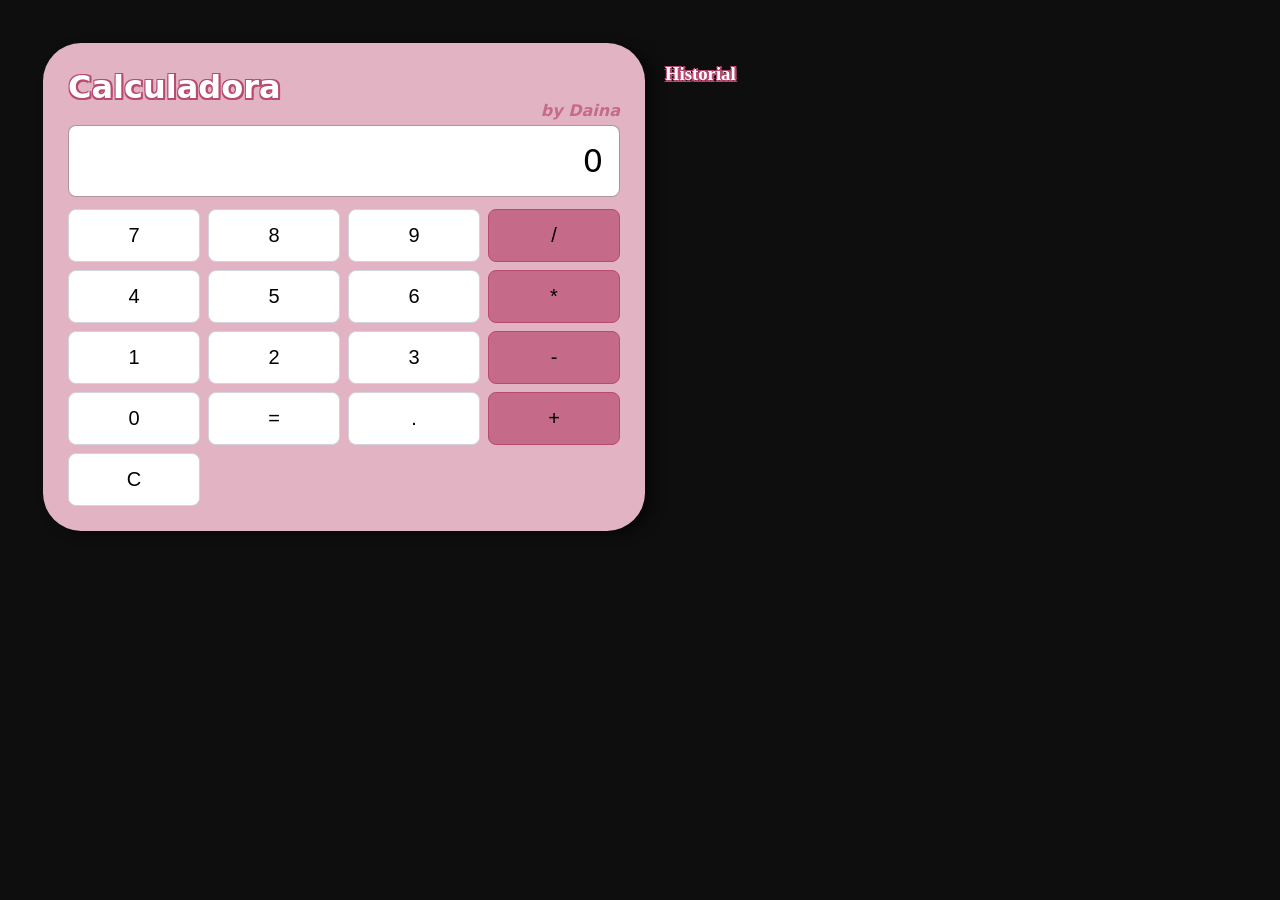
<file: index.html>
<!doctype html>
<html lang="en">

<head>
  <meta charset="UTF-8" />
  <meta name="viewport" content="width=device-width, initial-scale=1.0" />
  <link rel="stylesheet" href="style.css" />
  <title>Calculadora de Daina</title>
</head>

<body>
  <main class="calculadora">
    <h1 class="subtitulo">Calculadora</h1>
    <h2 class="byDaina">by Daina</h3>

      <section class="calculadora-panel" aria-label="Calculadora simple">
        <output class="calculadora-display">0</output>
        <div class="calculadora-keypad"></div>
      </section>
  </main>
  <aside class="historial" aria-label="Historial reciente">
    <h3 class="subtitulo">Historial</h2>
      <div class="historial-lista"></div>
  </aside>
  <script src="main.js"></script>
</body>

</html>
</file>
<file: style.css>
body {
    background-color: #0e0e0e;
    display: flex;
    padding: 35px;
}

.calculadora {
    font-family: system-ui, sans-serif;
    background-color: #e2b4c3;
    border-radius: 38px;
    padding: 25px;
    width: 50%;
    justify-content: center;
    box-shadow: 9px 4px 13px rgba(0, 0, 0, 0.473);
    display: flex;
    flex-direction: column;
}

.calculadora-panel {
    display: grid;
    gap: 12px;
}

.calculadora-display {
    display: block;
    padding: 16px;
    border: 1px solid #5a233a7a;
    border-radius: 8px;
    text-align: right;
    font-size: 32px;
    background-color: #ffffff
}

.calculadora-keypad {
    display: grid;
    grid-template-columns: repeat(4, 1fr);
    gap: 8px;
}

.calculadora-boton {
    padding: 14px;
    border: 1px solid #d1d5db;
    border-radius: 8px;
    background: white;
    font-size: 20px;
    cursor: pointer;
}

.calculadora-boton:hover {
    background: #f3f4f6;
}

.calculadora-boton.operator {
    background-color: #c56b89;
    border: 1px solid #b94a6f;
}

.calculadora-boton.operator:hover {
    background-color: #b6627e;
    border: 1px solid #973d5b;
}

.subtitulo {
    color: #ffffff;
    font-weight: bold;
    text-shadow:
        -1px -1px 0 #b94a6f,
        2px -1px 0 #b94a6f,
        -1px 2px 0 #b94a6f,
        2px 2px 0 #b94a6f;
    margin: 0;
}

.byDaina {
    font-style: italic;
    margin: 0;
    font-size: 16px;
    color: #c56b89;
    position: relative;
    top: -5px;
    text-align: right;
}
.historial {
    width: 50%;
    padding: 20px;
}

.historial-lista {
    color: white;
}
</file>
